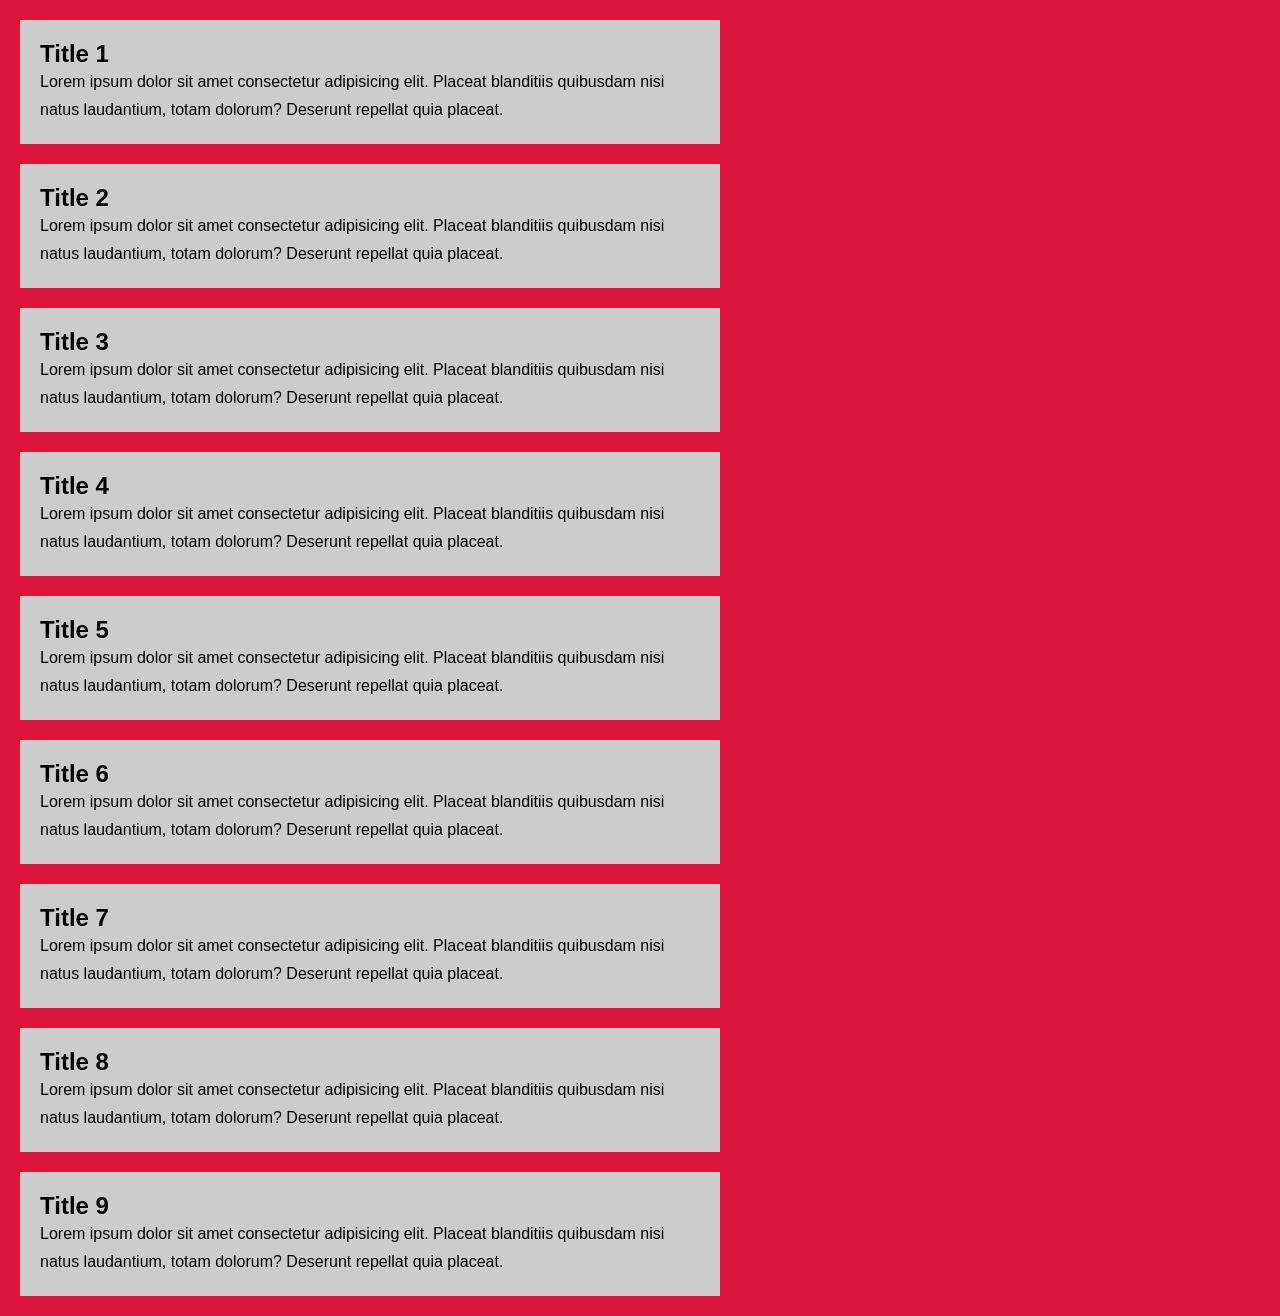
<file: pro3/index.html>
<!DOCTYPE html>
<html lang="en">
<head>
    <meta charset="UTF-8">
    <meta name="viewport" content="width=device-width, initial-scale=1.0">
    <title>scroll bar</title>
    <link rel="stylesheet" href="index.css">
</head>
<body>
    <section>
        <div class="card">
            <h2 class="card-title">Title 1</h2>
            <p>Lorem ipsum dolor sit amet consectetur adipisicing elit. Placeat blanditiis quibusdam nisi natus laudantium, totam dolorum? Deserunt repellat quia placeat.</p>
        </div>
        <div class="card">
            <h2 class="card-title">Title 2</h2>
            <p>Lorem ipsum dolor sit amet consectetur adipisicing elit. Placeat blanditiis quibusdam nisi natus laudantium, totam dolorum? Deserunt repellat quia placeat.</p>
        </div>
        <div class="card">
            <h2 class="card-title">Title 3</h2>
            <p>Lorem ipsum dolor sit amet consectetur adipisicing elit. Placeat blanditiis quibusdam nisi natus laudantium, totam dolorum? Deserunt repellat quia placeat.</p>
        </div>
        <div class="card">
            <h2 class="card-title">Title 4</h2>
            <p>Lorem ipsum dolor sit amet consectetur adipisicing elit. Placeat blanditiis quibusdam nisi natus laudantium, totam dolorum? Deserunt repellat quia placeat.</p>
        </div>
        <div class="card">
            <h2 class="card-title">Title 5</h2>
            <p>Lorem ipsum dolor sit amet consectetur adipisicing elit. Placeat blanditiis quibusdam nisi natus laudantium, totam dolorum? Deserunt repellat quia placeat.</p>
        </div>
        <div class="card">
            <h2 class="card-title">Title 6</h2>
            <p>Lorem ipsum dolor sit amet consectetur adipisicing elit. Placeat blanditiis quibusdam nisi natus laudantium, totam dolorum? Deserunt repellat quia placeat.</p>
        </div>
        <div class="card">
            <h2 class="card-title">Title 7</h2>
            <p>Lorem ipsum dolor sit amet consectetur adipisicing elit. Placeat blanditiis quibusdam nisi natus laudantium, totam dolorum? Deserunt repellat quia placeat.</p>
        </div><div class="card">
            <h2 class="card-title">Title 8</h2>
            <p>Lorem ipsum dolor sit amet consectetur adipisicing elit. Placeat blanditiis quibusdam nisi natus laudantium, totam dolorum? Deserunt repellat quia placeat.</p>
        </div>
        <div class="card">
            <h2 class="card-title">Title 9</h2>
            <p>Lorem ipsum dolor sit amet consectetur adipisicing elit. Placeat blanditiis quibusdam nisi natus laudantium, totam dolorum? Deserunt repellat quia placeat.</p>
        </div>
    </section>
</body>
</html>
</file>
<file: pro3/index.css>
*{
    margin: 0;
    padding: 0;
    box-sizing: border-box;
}


body {
    background-color: crimson;
}

.card {
    width: 700px;
    padding: 20px;
    margin: 20px;
    line-height: 28px;
    font-family: sans-serif;
    background: #ccc;
}

::-webkit-scrollbar {
    background: transparent;
    width: 7px;
}

::-webkit-scrollbar-thumb{
    background: linear-gradient(#21d4fd , #b721ff);
    border-radius: 100px;
}
</file>
